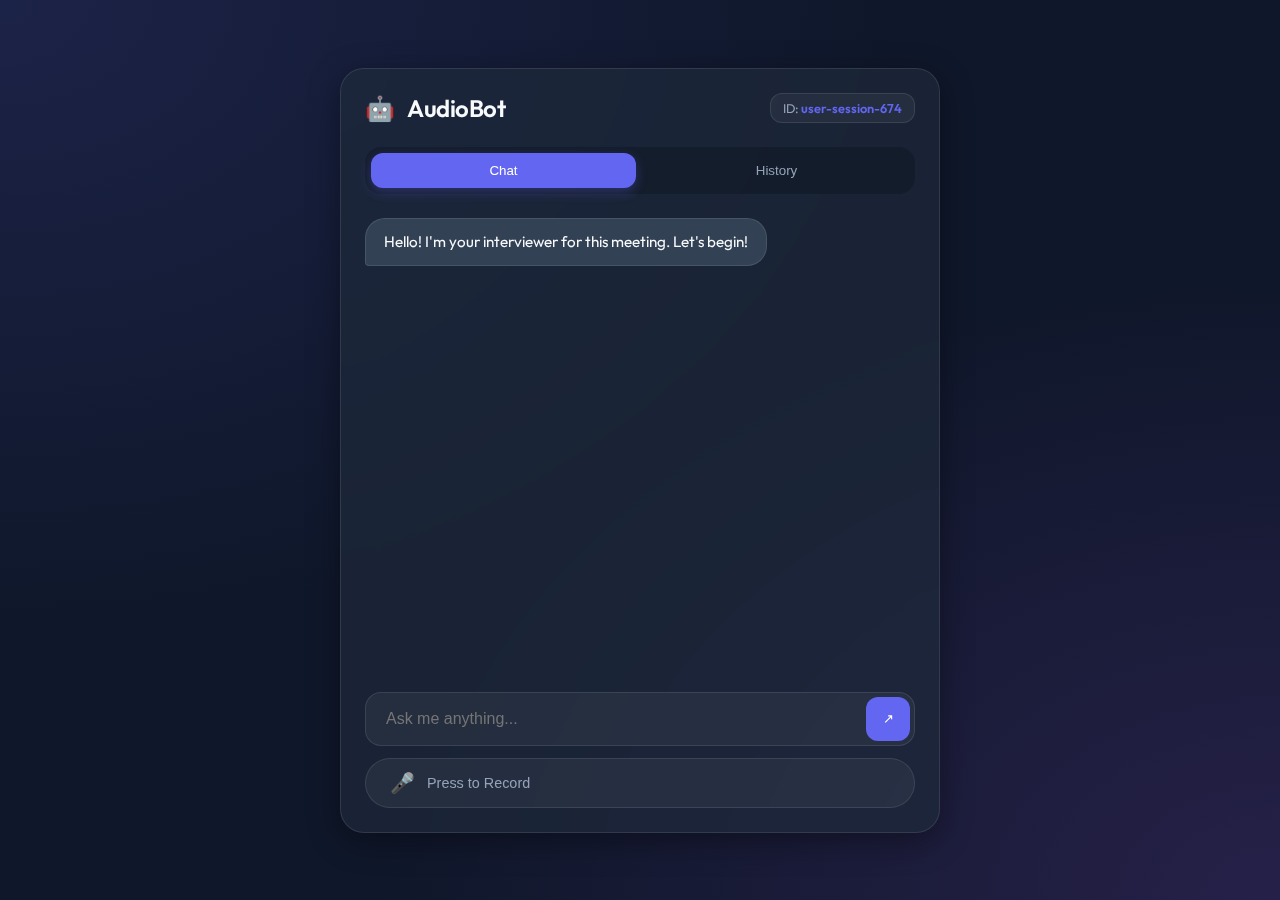
<file: frontend/index.html>
<!DOCTYPE html>
<html lang="en">

<head>
    <meta charset="UTF-8" />
    <meta name="viewport" content="width=device-width, initial-scale=1.0" />
    <title>AudioBot - AI Assistant</title>
    <link rel="stylesheet" href="styles.css" />
    <link href="https://fonts.googleapis.com/css2?family=Outfit:wght@300;400;500;600&display=swap" rel="stylesheet" />
</head>

<body>
    <div class="glass-container">
        <header>
            <div class="logo">
                <span class="logo-icon">🤖</span>
                <h1>AudioBot</h1>
            </div>
            <div class="session-badge">
                ID: <span id="conversationIdDisplay">...</span>
            </div>
        </header>

        <div class="tabs">
            <button class="tab-btn active" data-tab="chat">Chat</button>
            <button class="tab-btn" data-tab="history">History</button>
        </div>

        <main>
            <!-- Chat View -->
            <section id="chat-view" class="tab-pane active">
                <div id="chat-messages" class="scroll-area">
                </div>

                <button id="scrollToBottom" class="scroll-down-btn" title="Scroll to Bottom">
                    ↓
                </button>

                <div class="input-area">
                    <div class="input-wrapper">
                        <input id="textInput" type="text" placeholder="Ask me anything..." autocomplete="off" />
                        <button id="sendText" class="icon-btn" title="Send message">
                            <span class="btn-icon">↗</span>
                        </button>
                    </div>

                    <div class="voice-controls">
                        <button id="voiceControl" class="voice-btn">
                            <span class="mic-icon">🎤</span>
                            <span class="voice-status">Press to Record</span>
                        </button>
                    </div>
                </div>
            </section>

            <!-- History View -->
            <section id="history-view" class="tab-pane">
                <div class="history-header">
                    <h3>Recent Conversations</h3>
                    <button id="clearHistory" class="text-link">Clear All</button>
                </div>
                <div id="history-list" class="scroll-area">
                    <!-- History items injected here -->
                </div>
            </section>
        </main>
    </div>

    <script src="app.js"></script>
</body>

</html>
</file>
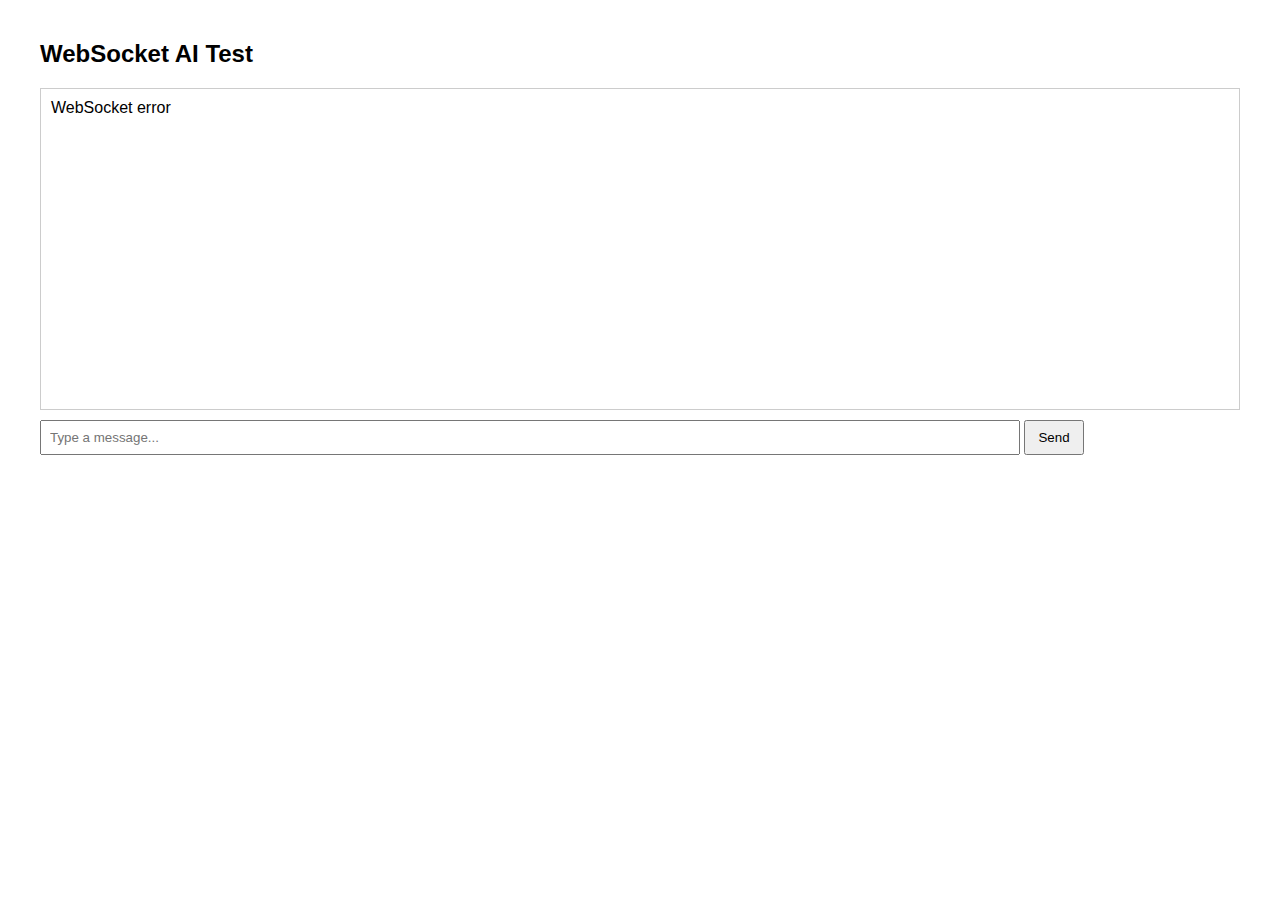
<file: AudioBot/frontend/index.html>
<!DOCTYPE html>
<html lang="en">

<head>
    <meta charset="UTF-8" />
    <title>WebSocket AI Test</title>
    <style>
        body {
            font-family: Arial, sans-serif;
            margin: 40px;
        }

        #log {
            border: 1px solid #ccc;
            padding: 10px;
            height: 300px;
            overflow-y: auto;
            margin-bottom: 10px;
            white-space: pre-wrap;
        }

        input {
            width: 80%;
            padding: 8px;
        }

        button {
            padding: 8px 12px;
        }
    </style>
</head>

<body>

    <h2>WebSocket AI Test</h2>

    <div id="log"></div>

    <input id="input" type="text" placeholder="Type a message..." />
    <button onclick="sendMessage()">Send</button>

    <script>
        const log = document.getElementById("log");
        const input = document.getElementById("input");

        const ws = new WebSocket("ws://localhost:8000/ws");

        ws.onopen = () => {
            logMessage("Connected to server");
        };

        ws.onmessage = (event) => {
            logMessage("AI: " + event.data);
        };

        ws.onerror = (err) => {
            logMessage("WebSocket error");
            console.error(err);
        };

        function sendMessage() {
            const text = input.value;
            if (!text) return;

            logMessage("You: " + text);
            ws.send(text);
            input.value = "";
        }

        function logMessage(message) {
            log.textContent += message + "\n";
            log.scrollTop = log.scrollHeight;
        }
    </script>

</body>

</html>
</file>
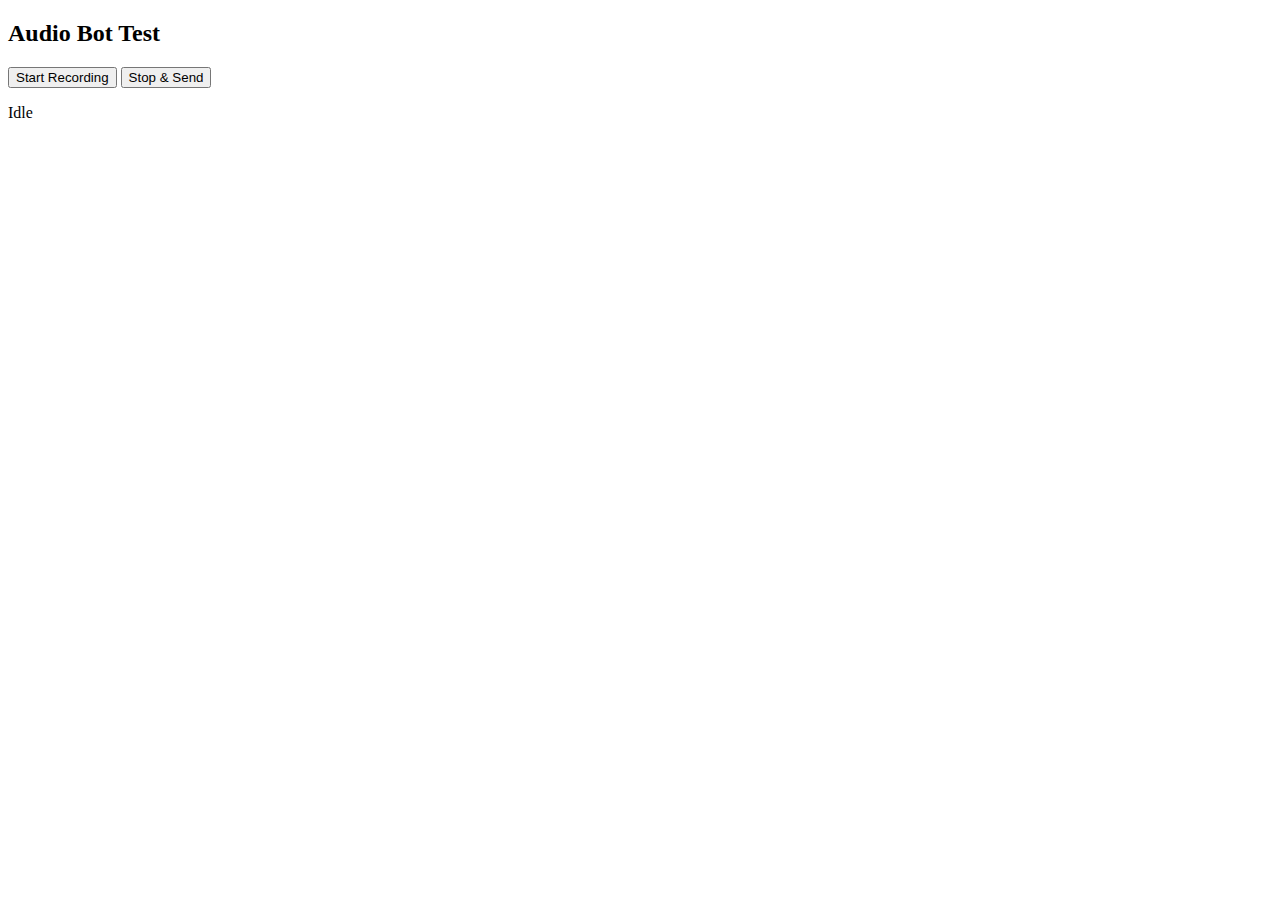
<file: frontend/audio_test.html>
<!DOCTYPE html>
<html>

<head>
    <title>Audio Bot Test</title>
</head>

<body>

    <h2>Audio Bot Test</h2>

    <button id="start">Start Recording</button>
    <button id="stop">Stop & Send</button>

    <p id="status">Idle</p>

    <script>
        let mediaRecorder;
        let audioChunks = [];

        const ws = new WebSocket("ws://localhost:8000/ws");
        ws.binaryType = "arraybuffer";

        ws.onopen = () => {
            document.getElementById("status").innerText = "WebSocket connected";
        };

        ws.onmessage = async (event) => {
            if (event.data instanceof ArrayBuffer) {
                const audioBlob = new Blob([event.data], { type: "audio/wav" });
                const audioUrl = URL.createObjectURL(audioBlob);
                const audio = new Audio(audioUrl);
                audio.play();
            }
        };

        document.getElementById("start").onclick = async () => {
            audioChunks = [];
            const stream = await navigator.mediaDevices.getUserMedia({ audio: true });
            mediaRecorder = new MediaRecorder(stream);
            mediaRecorder.start();

            mediaRecorder.ondataavailable = e => audioChunks.push(e.data);
            document.getElementById("status").innerText = "Recording...";
        };

        document.getElementById("stop").onclick = () => {
            mediaRecorder.stop();

            mediaRecorder.onstop = async () => {
                const audioBlob = new Blob(audioChunks, { type: "audio/wav" });
                const audioBuffer = await audioBlob.arrayBuffer();

                // Send control message
                ws.send(JSON.stringify({
                    type: "audio",
                    conversation_id: "voice-test-1"
                }));

                // Send audio bytes
                ws.send(audioBuffer);

                document.getElementById("status").innerText = "Sent audio";
            };
        };
    </script>

</body>

</html>
</file>
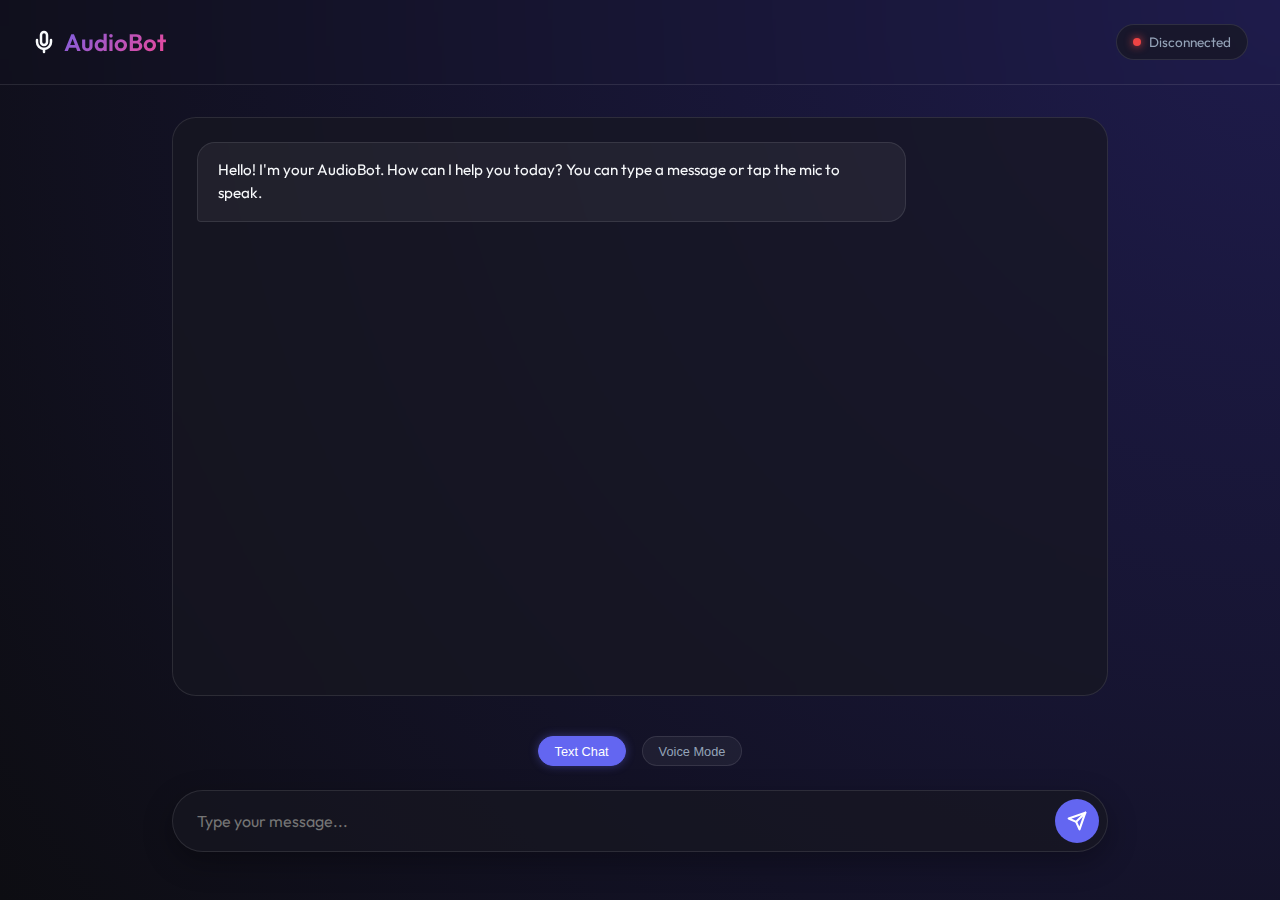
<file: frontend/index_old.html>
<!DOCTYPE html>
<html lang="en">

<head>
    <meta charset="UTF-8">
    <meta name="viewport" content="width=device-width, initial-scale=1.0">
    <title>AudioBot | Premium Voice AI</title>
    <link rel="preconnect" href="https://fonts.googleapis.com">
    <link rel="preconnect" href="https://fonts.gstatic.com" crossorigin>
    <link href="https://fonts.googleapis.com/css2?family=Outfit:wght@300;400;600&display=swap" rel="stylesheet">
    <style>
        :root {
            --bg-color: #0d0d12;
            --card-bg: rgba(23, 23, 33, 0.7);
            --primary: #6366f1;
            --primary-glow: rgba(99, 102, 241, 0.4);
            --secondary: #ec4899;
            --text-main: #f8fafc;
            --text-muted: #94a3b8;
            --glass-border: rgba(255, 255, 255, 0.1);
            --success: #10b981;
            --error: #ef4444;
        }

        * {
            box-sizing: border-box;
            margin: 0;
            padding: 0;
            user-select: none;
        }

        body {
            font-family: 'Outfit', sans-serif;
            background-color: var(--bg-color);
            color: var(--text-main);
            height: 100vh;
            display: flex;
            flex-direction: column;
            overflow: hidden;
            background: radial-gradient(circle at top right, #1e1b4b, var(--bg-color)),
                radial-gradient(circle at bottom left, #312e81, var(--bg-color));
        }

        /* --- Layout --- */

        header {
            padding: 1.5rem 2rem;
            display: flex;
            justify-content: space-between;
            align-items: center;
            backdrop-filter: blur(10px);
            border-bottom: 1px solid var(--glass-border);
            z-index: 100;
        }

        .logo {
            font-size: 1.5rem;
            font-weight: 600;
            background: linear-gradient(135deg, var(--primary), var(--secondary));
            -webkit-background-clip: text;
            background-clip: text;
            -webkit-text-fill-color: transparent;
            display: flex;
            align-items: center;
            gap: 0.5rem;
        }

        .status-pill {
            display: flex;
            align-items: center;
            gap: 0.5rem;
            padding: 0.5rem 1rem;
            background: var(--card-bg);
            border-radius: 999px;
            border: 1px solid var(--glass-border);
            font-size: 0.85rem;
            color: var(--text-muted);
            transition: all 0.3s ease;
        }

        .status-dot {
            width: 8px;
            height: 8px;
            border-radius: 50%;
            background: var(--error);
            box-shadow: 0 0 8px var(--error);
        }

        .status-dot.online {
            background: var(--success);
            box-shadow: 0 0 8px var(--success);
        }

        main {
            flex: 1;
            padding: 2rem;
            display: flex;
            flex-direction: column;
            max-width: 1000px;
            margin: 0 auto;
            width: 100%;
            gap: 1.5rem;
            overflow: hidden;
        }

        /* --- Chat Area --- */

        #chat-window {
            flex: 1;
            background: var(--card-bg);
            border-radius: 24px;
            border: 1px solid var(--glass-border);
            backdrop-filter: blur(20px);
            padding: 1.5rem;
            display: flex;
            flex-direction: column;
            gap: 1rem;
            overflow-y: auto;
            scroll-behavior: smooth;
        }

        #chat-window::-webkit-scrollbar {
            width: 6px;
        }

        #chat-window::-webkit-scrollbar-thumb {
            background: rgba(255, 255, 255, 0.1);
            border-radius: 10px;
        }

        .message {
            max-width: 80%;
            padding: 1rem 1.25rem;
            border-radius: 18px;
            line-height: 1.5;
            font-size: 0.95rem;
            animation: slideUp 0.3s ease-out;
        }

        @keyframes slideUp {
            from {
                opacity: 0;
                transform: translateY(10px);
            }

            to {
                opacity: 1;
                transform: translateY(0);
            }
        }

        .user-msg {
            align-self: flex-end;
            background: var(--primary);
            color: white;
            border-bottom-right-radius: 4px;
        }

        .bot-msg {
            align-self: flex-start;
            background: rgba(255, 255, 255, 0.05);
            border: 1px solid var(--glass-border);
            border-bottom-left-radius: 4px;
        }

        /* --- Controls --- */

        .controls-container {
            display: flex;
            flex-direction: column;
            gap: 1rem;
            padding: 1rem 0;
        }

        .mode-toggle {
            display: flex;
            justify-content: center;
            gap: 1rem;
            margin-bottom: 0.5rem;
        }

        .mode-btn {
            padding: 0.4rem 1rem;
            border-radius: 20px;
            background: rgba(255, 255, 255, 0.05);
            border: 1px solid var(--glass-border);
            color: var(--text-muted);
            font-size: 0.8rem;
            cursor: pointer;
            transition: all 0.2s;
        }

        .mode-btn.active {
            background: var(--primary);
            color: white;
            border-color: var(--primary);
            box-shadow: 0 0 10px var(--primary-glow);
        }

        .input-wrapper {
            background: var(--card-bg);
            border-radius: 32px;
            border: 1px solid var(--glass-border);
            padding: 0.5rem;
            display: flex;
            align-items: center;
            gap: 0.5rem;
            box-shadow: 0 10px 30px rgba(0, 0, 0, 0.3);
            transition: all 0.3s ease;
        }

        .input-wrapper:focus-within {
            border-color: var(--primary);
            box-shadow: 0 0 15px var(--primary-glow);
        }

        input {
            flex: 1;
            background: transparent;
            border: none;
            padding: 0.75rem 1rem;
            color: white;
            font-family: inherit;
            font-size: 1rem;
            outline: none;
        }

        #voice-btn {
            width: 48px;
            height: 48px;
            border-radius: 50%;
            border: none;
            background: rgba(255, 255, 255, 0.05);
            display: flex;
            align-items: center;
            justify-content: center;
            cursor: pointer;
            transition: all 0.3s cubic-bezier(0.175, 0.885, 0.32, 1.275);
            position: relative;
        }

        #voice-btn.recording {
            background: var(--secondary);
            animation: pulse 1.5s infinite;
            transform: scale(1.1);
        }

        @keyframes pulse {
            0% {
                box-shadow: 0 0 0 0 rgba(236, 72, 153, 0.7);
            }

            70% {
                box-shadow: 0 0 0 15px rgba(236, 72, 153, 0);
            }

            100% {
                box-shadow: 0 0 0 0 rgba(236, 72, 153, 0);
            }
        }

        #send-btn {
            height: 44px;
            width: 44px;
            border-radius: 50%;
            background: var(--primary);
            border: none;
            color: white;
            display: flex;
            align-items: center;
            justify-content: center;
            cursor: pointer;
            transition: all 0.2s;
        }

        #send-btn:hover {
            transform: scale(1.05);
            background: #4f46e5;
        }

        #send-btn svg {
            width: 20px;
            height: 20px;
        }

        /* --- Visualizer --- */
        .visualizer-container {
            height: 30px;
            display: none;
            align-items: center;
            justify-content: center;
            gap: 4px;
            margin-bottom: 0.5rem;
        }

        .bar {
            width: 3px;
            height: 10px;
            background: var(--secondary);
            border-radius: 2px;
            transition: height 0.1s ease;
        }
    </style>
</head>

<body>
    <header>
        <div class="logo">
            <svg width="24" height="24" viewBox="0 0 24 24" fill="none" stroke="currentColor" stroke-width="2.5"
                stroke-linecap="round" stroke-linejoin="round">
                <path d="M12 2a3 3 0 0 0-3 3v7a3 3 0 0 0 6 0V5a3 3 0 0 0-3-3Z" />
                <path d="M19 10v2a7 7 0 0 1-14 0v-2" />
                <line x1="12" x2="12" y1="19" y2="22" />
            </svg>
            AudioBot
        </div>
        <div class="status-pill">
            <div id="status-dot" class="status-dot"></div>
            <span id="status-text">Disconnected</span>
        </div>
    </header>

    <main>
        <div id="chat-window">
            <div class="message bot-msg">Hello! I'm your AudioBot. How can I help you today? You can type a message or
                tap the mic to speak.</div>
        </div>

        <div id="recording-overlay" class="visualizer-container">
            <div class="bar"></div>
            <div class="bar"></div>
            <div class="bar"></div>
            <div class="bar"></div>
            <div class="bar"></div>
            <div class="bar"></div>
            <div class="bar"></div>
            <div class="bar"></div>
        </div>

        <div class="controls-container">
            <div class="mode-toggle">
                <button id="text-mode-btn" class="mode-btn active">Text Chat</button>
                <button id="voice-mode-btn" class="mode-btn">Voice Mode</button>
            </div>

            <div class="input-wrapper">
                <button id="voice-btn" title="Hold to record">
                    <svg width="20" height="20" viewBox="0 0 24 24" fill="none" stroke="currentColor" stroke-width="2"
                        stroke-linecap="round" stroke-linejoin="round">
                        <path d="M12 1a3 3 0 0 0-3 3v8a3 3 0 0 0 6 0V4a3 3 0 0 0-3-3z"></path>
                        <path d="M19 10v2a7 7 0 0 1-14 0v-2"></path>
                        <line x1="12" y1="19" x2="12" y2="23"></line>
                        <line x1="8" y1="23" x2="16" y2="23"></line>
                    </svg>
                </button>
                <input type="text" id="text-input" placeholder="Type your message..." autocomplete="off">
                <button id="send-btn">
                    <svg viewBox="0 0 24 24" fill="none" stroke="currentColor" stroke-width="2.5" stroke-linecap="round"
                        stroke-linejoin="round">
                        <line x1="22" y1="2" x2="11" y2="13"></line>
                        <polygon points="22 2 15 22 11 13 2 9 22 2"></polygon>
                    </svg>
                </button>
            </div>
        </div>
    </main>

    <script>
        const chatWindow = document.getElementById('chat-window');
        const textInput = document.getElementById('text-input');
        const sendBtn = document.getElementById('send-btn');
        const voiceBtn = document.getElementById('voice-btn');
        const statusDot = document.getElementById('status-dot');
        const statusText = document.getElementById('status-text');
        const visualizer = document.getElementById('recording-overlay');
        const textModeBtn = document.getElementById('text-mode-btn');
        const voiceModeBtn = document.getElementById('voice-mode-btn');

        let currentMode = 'text'; // 'text' or 'voice'

        let ws = null;
        let mediaRecorder = null;
        let audioChunks = [];
        const convId = "premium-ui-test-" + Math.floor(Math.random() * 1000);

        function connect() {
            ws = new WebSocket("ws://localhost:8000/ws");
            ws.binaryType = "arraybuffer";

            ws.onopen = () => {
                statusDot.classList.add('online');
                statusText.innerText = "Connected";
            };

            ws.onclose = () => {
                statusDot.classList.remove('online');
                statusText.innerText = "Disconnected";
                setTimeout(connect, 3000); // Auto reconnect
            };

            ws.onmessage = async (event) => {
                if (event.data instanceof ArrayBuffer) {
                    // Bot Audio Response
                    const audioBlob = new Blob([event.data], { type: "audio/wav" });
                    const audioUrl = URL.createObjectURL(audioBlob);
                    const audio = new Audio(audioUrl);
                    addMessage("Responded with audio", 'bot');
                    audio.play();
                } else {
                    // Bot Text Response
                    const data = event.data;
                    addMessage(data, 'bot');
                }
            };
        }

        // Mode Switching
        textModeBtn.onclick = () => {
            currentMode = 'text';
            textModeBtn.classList.add('active');
            voiceModeBtn.classList.remove('active');
            voiceBtn.style.display = 'none';
            sendBtn.style.display = 'flex';
            textInput.style.display = 'block';
            textInput.placeholder = "Type your message...";
        };

        voiceModeBtn.onclick = () => {
            currentMode = 'voice';
            voiceModeBtn.classList.add('active');
            textModeBtn.classList.remove('active');
            voiceBtn.style.display = 'flex';
            sendBtn.style.display = 'none';
            textInput.style.display = 'block'; // Keep input to show transcription?
            textInput.placeholder = "Hold the mic to speak";
        };

        // Initialize UI
        textModeBtn.onclick();

        function addMessage(text, side) {
            const div = document.createElement('div');
            div.className = `message ${side === 'user' ? 'user-msg' : 'bot-msg'}`;
            div.innerText = text;
            chatWindow.appendChild(div);
            chatWindow.scrollTop = chatWindow.scrollHeight;
        }

        function sendMessage() {
            const text = textInput.value.trim();
            if (!text || ws.readyState !== WebSocket.OPEN) return;

            addMessage(text, 'user');
            ws.send(JSON.stringify({
                type: "text",
                conversation_id: convId,
                message: text
            }));
            textInput.value = '';
        }

        // --- Voice Logic ---
        let isRecording = false;

        async function startRecording() {
            audioChunks = [];
            const stream = await navigator.mediaDevices.getUserMedia({ audio: true });
            mediaRecorder = new MediaRecorder(stream);

            mediaRecorder.ondataavailable = e => audioChunks.push(e.data);

            mediaRecorder.onstop = async () => {
                const audioBlob = new Blob(audioChunks, { type: "audio/wav" });
                const buffer = await audioBlob.arrayBuffer();

                // Control message
                ws.send(JSON.stringify({
                    type: "audio",
                    conversation_id: convId
                }));
                // Data
                ws.send(buffer);
                addMessage("🎤 Voice message sent", 'user');
            };

            mediaRecorder.start();
            isRecording = true;
            voiceBtn.classList.add('recording');
            visualizer.style.display = 'flex';
            animateVisualizer();
        }

        function stopRecording() {
            if (mediaRecorder && isRecording) {
                mediaRecorder.stop();
                isRecording = false;
                voiceBtn.classList.remove('recording');
                visualizer.style.display = 'none';
            }
        }

        function animateVisualizer() {
            if (!isRecording) return;
            const bars = document.querySelectorAll('.bar');
            bars.forEach(bar => {
                const h = 5 + Math.random() * 25;
                bar.style.height = `${h}px`;
            });
            setTimeout(animateVisualizer, 100);
        }

        // Event Listeners
        sendBtn.onclick = sendMessage;
        textInput.onkeypress = (e) => e.key === 'Enter' && sendMessage();

        voiceBtn.onmousedown = startRecording;
        window.onmouseup = stopRecording; // Global up to catch drag-out

        // Mobile touch support
        voiceBtn.ontouchstart = (e) => { e.preventDefault(); startRecording(); };
        voiceBtn.ontouchend = (e) => { e.preventDefault(); stopRecording(); };

        connect();
    </script>
</body>

</html>
</file>
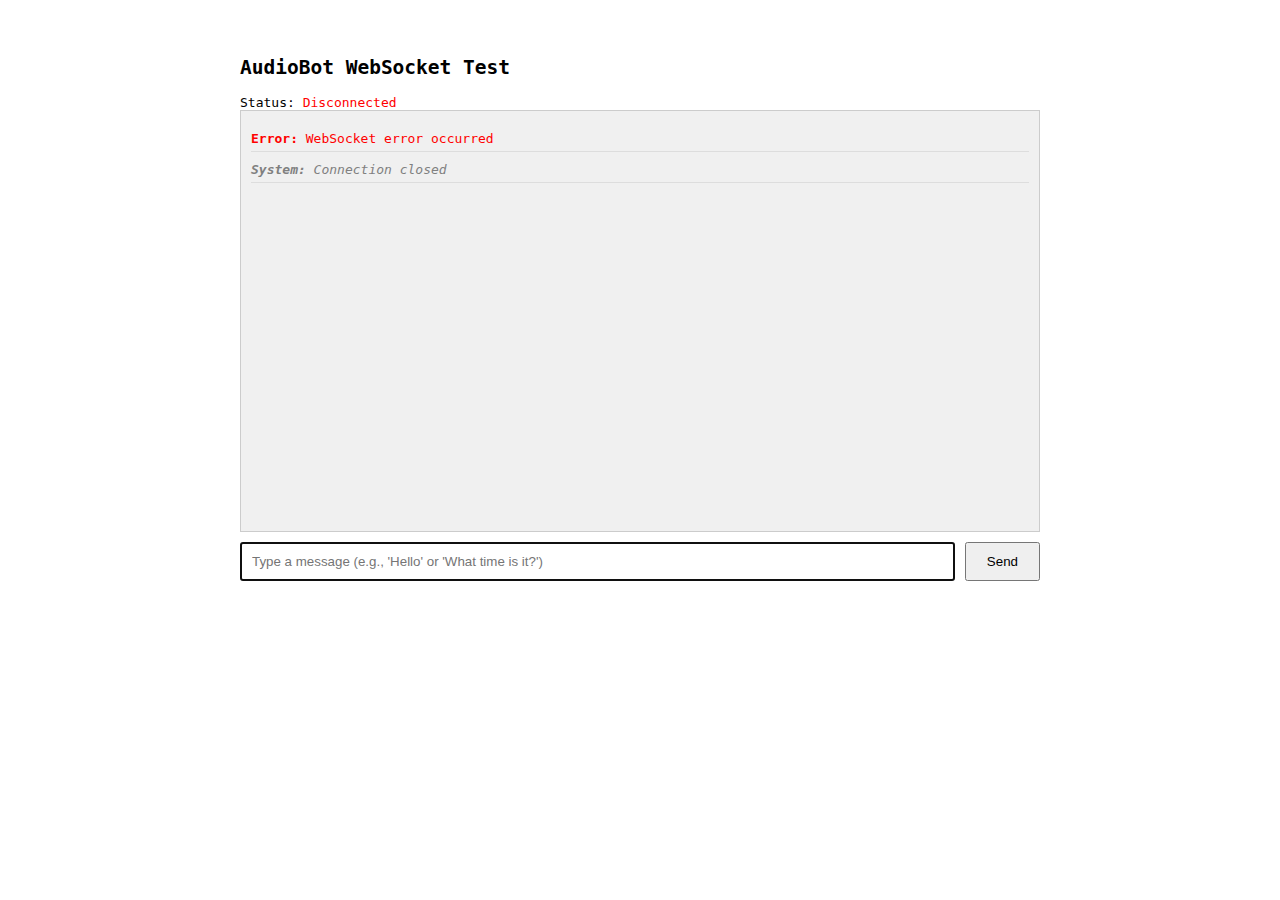
<file: frontend/test.html>
<!DOCTYPE html>
<html>

<head>
    <title>AudioBot Simple Test</title>
    <style>
        body {
            font-family: monospace;
            max-width: 800px;
            margin: 20px auto;
            padding: 20px;
        }

        #log {
            height: 400px;
            border: 1px solid #ccc;
            overflow-y: scroll;
            padding: 10px;
            margin-bottom: 10px;
            background: #f0f0f0;
        }

        .message {
            margin: 5px 0;
            border-bottom: 1px solid #ddd;
            padding: 5px 0;
        }

        .sent {
            color: blue;
        }

        .received {
            color: green;
        }

        .error {
            color: red;
        }

        .system {
            color: gray;
            font-style: italic;
        }

        #input-container {
            display: flex;
            gap: 10px;
        }

        input {
            flex-grow: 1;
            padding: 10px;
        }

        button {
            padding: 10px 20px;
            cursor: pointer;
        }
    </style>
</head>

<body>
    <h2>AudioBot WebSocket Test</h2>
    <div id="status">Status: <span id="status-text" style="color:orange">Connecting...</span></div>
    <div id="log"></div>
    <div id="input-container">
        <input type="text" id="msg" placeholder="Type a message (e.g., 'Hello' or 'What time is it?')" autofocus>
        <button onclick="send()">Send</button>
    </div>

    <script>
        const logDiv = document.getElementById('log');
        const statusText = document.getElementById('status-text');
        const msgInput = document.getElementById('msg');
        let ws = null;

        function connect() {
            ws = new WebSocket('ws://localhost:8000/ws');

            ws.onopen = function () {
                statusText.innerText = 'Connected';
                statusText.style.color = 'green';
                log('System', 'Connected to WebSocket server', 'system');
            };

            ws.onmessage = function (e) {
                log('Received', e.data, 'received');
            };

            ws.onerror = function (e) {
                statusText.innerText = 'Error';
                statusText.style.color = 'red';
                log('Error', 'WebSocket error occurred', 'error');
            };

            ws.onclose = function () {
                statusText.innerText = 'Disconnected';
                statusText.style.color = 'red';
                log('System', 'Connection closed', 'system');
            };
        }

        function send() {
            const text = msgInput.value;
            if (!text) return;
            if (!ws || ws.readyState !== WebSocket.OPEN) {
                log('Error', 'Not connected', 'error');
                return;
            }
            ws.send(JSON.stringify({
                conversation_id: "test-123",
                message: text
            }));
            log('Sent', text, 'sent');
            msgInput.value = '';
        }

        function log(type, msg, className) {
            const div = document.createElement('div');
            div.className = 'message ' + className;
            div.innerHTML = `<strong>${type}:</strong> ${msg}`;
            logDiv.appendChild(div);
            logDiv.scrollTop = logDiv.scrollHeight;
        }

        msgInput.addEventListener('keypress', function (e) {
            if (e.key === 'Enter') send();
        });

        // Connect immediately
        connect();
    </script>
</body>

</html>
</file>
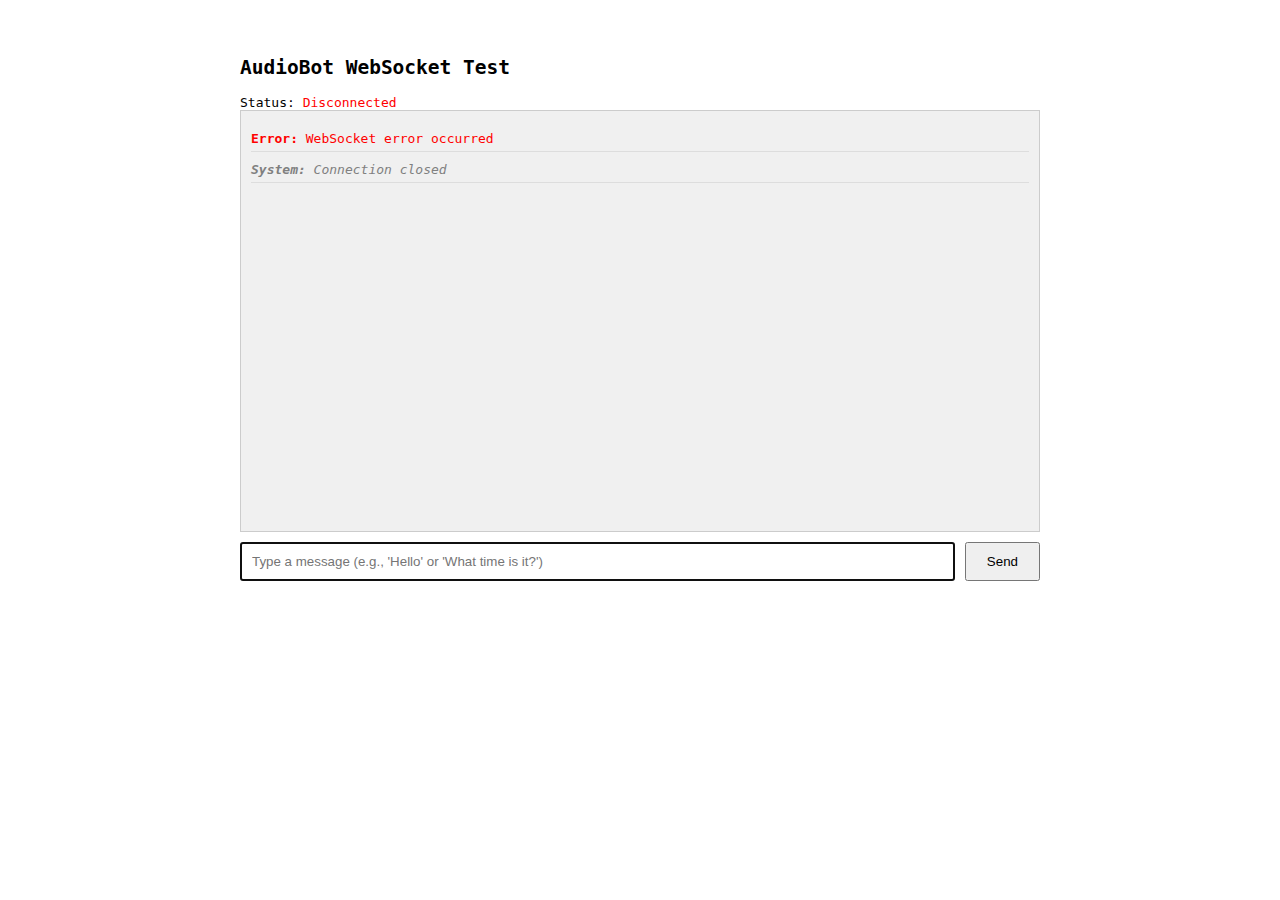
<file: AudioBot/frontend/test.html>
<!DOCTYPE html>
<html>

<head>
    <title>AudioBot Simple Test</title>
    <style>
        body {
            font-family: monospace;
            max-width: 800px;
            margin: 20px auto;
            padding: 20px;
        }

        #log {
            height: 400px;
            border: 1px solid #ccc;
            overflow-y: scroll;
            padding: 10px;
            margin-bottom: 10px;
            background: #f0f0f0;
        }

        .message {
            margin: 5px 0;
            border-bottom: 1px solid #ddd;
            padding: 5px 0;
        }

        .sent {
            color: blue;
        }

        .received {
            color: green;
        }

        .error {
            color: red;
        }

        .system {
            color: gray;
            font-style: italic;
        }

        #input-container {
            display: flex;
            gap: 10px;
        }

        input {
            flex-grow: 1;
            padding: 10px;
        }

        button {
            padding: 10px 20px;
            cursor: pointer;
        }
    </style>
</head>

<body>
    <h2>AudioBot WebSocket Test</h2>
    <div id="status">Status: <span id="status-text" style="color:orange">Connecting...</span></div>
    <div id="log"></div>
    <div id="input-container">
        <input type="text" id="msg" placeholder="Type a message (e.g., 'Hello' or 'What time is it?')" autofocus>
        <button onclick="send()">Send</button>
    </div>

    <script>
        const logDiv = document.getElementById('log');
        const statusText = document.getElementById('status-text');
        const msgInput = document.getElementById('msg');
        let ws = null;

        function connect() {
            ws = new WebSocket('ws://localhost:8000/ws');

            ws.onopen = function () {
                statusText.innerText = 'Connected';
                statusText.style.color = 'green';
                log('System', 'Connected to WebSocket server', 'system');
            };

            ws.onmessage = function (e) {
                log('Received', e.data, 'received');
            };

            ws.onerror = function (e) {
                statusText.innerText = 'Error';
                statusText.style.color = 'red';
                log('Error', 'WebSocket error occurred', 'error');
            };

            ws.onclose = function () {
                statusText.innerText = 'Disconnected';
                statusText.style.color = 'red';
                log('System', 'Connection closed', 'system');
            };
        }

        function send() {
            const text = msgInput.value;
            if (!text) return;
            if (!ws || ws.readyState !== WebSocket.OPEN) {
                log('Error', 'Not connected', 'error');
                return;
            }
            ws.send(text);
            log('Sent', text, 'sent');
            msgInput.value = '';
        }

        function log(type, msg, className) {
            const div = document.createElement('div');
            div.className = 'message ' + className;
            div.innerHTML = `<strong>${type}:</strong> ${msg}`;
            logDiv.appendChild(div);
            logDiv.scrollTop = logDiv.scrollHeight;
        }

        msgInput.addEventListener('keypress', function (e) {
            if (e.key === 'Enter') send();
        });

        // Connect immediately
        connect();
    </script>
</body>

</html>
</file>
<file: frontend/styles.css>
:root {
    --primary: #6366f1;
    --primary-hover: #4f46e5;
    --bg-dark: #0f172a;
    --glass-bg: rgba(30, 41, 59, 0.7);
    --glass-border: rgba(255, 255, 255, 0.1);
    --text-main: #f8fafc;
    --text-dim: #94a3b8;
    --bubble-user: #4f46e5;
    --bubble-ai: #334155;
    --shadow: 0 8px 32px 0 rgba(0, 0, 0, 0.37);
}

* {
    box-sizing: border-box;
    margin: 0;
    padding: 0;
}

body {
    font-family: 'Outfit', sans-serif;
    background: var(--bg-dark);
    background-image:
        radial-gradient(at 0% 0%, rgba(99, 102, 241, 0.15) 0px, transparent 50%),
        radial-gradient(at 100% 100%, rgba(168, 85, 247, 0.15) 0px, transparent 50%);
    color: var(--text-main);
    height: 100vh;
    display: flex;
    justify-content: center;
    align-items: center;
    overflow: hidden;
}

.glass-container {
    width: 90%;
    max-width: 600px;
    height: 85vh;
    background: var(--glass-bg);
    backdrop-filter: blur(12px);
    -webkit-backdrop-filter: blur(12px);
    border: 1px solid var(--glass-border);
    border-radius: 24px;
    display: flex;
    flex-direction: column;
    box-shadow: var(--shadow);
    padding: 24px;
}

header {
    display: flex;
    justify-content: space-between;
    align-items: center;
    margin-bottom: 24px;
}

.logo {
    display: flex;
    align-items: center;
    gap: 12px;
}

.logo-icon {
    font-size: 24px;
}

h1 {
    font-size: 1.5rem;
    font-weight: 600;
    letter-spacing: -0.02em;
}

.session-badge {
    background: rgba(255, 255, 255, 0.05);
    padding: 6px 12px;
    border-radius: 12px;
    font-size: 0.8rem;
    color: var(--text-dim);
    border: 1px solid var(--glass-border);
}

#conversationIdDisplay {
    color: var(--primary);
    font-weight: 600;
}

/* Tabs */
.tabs {
    display: flex;
    gap: 8px;
    background: rgba(0, 0, 0, 0.2);
    padding: 6px;
    border-radius: 16px;
    margin-bottom: 24px;
}

.tab-btn {
    flex: 1;
    background: transparent;
    border: none;
    color: var(--text-dim);
    padding: 10px;
    border-radius: 12px;
    cursor: pointer;
    font-weight: 500;
    transition: all 0.3s ease;
}

.tab-btn.active {
    background: var(--primary);
    color: white;
    box-shadow: 0 4px 12px rgba(99, 102, 241, 0.3);
}

/* Main Content Layout */
main {
    flex: 1;
    min-height: 0;
    display: flex;
    flex-direction: column;
}

/* Scroll Area & Pane */
.tab-pane {
    display: none;
    flex-direction: column;
    flex: 1;
    min-height: 0;
    overflow: hidden;
    position: relative;
    /* For absolute positioning of scroll button */
}

.tab-pane.active {
    display: flex;
}

.scroll-area {
    flex: 1;
    overflow-y: auto;
    padding-right: 8px;
    margin-bottom: 24px;
    display: flex;
    flex-direction: column;
    gap: 16px;
    scroll-behavior: smooth;
}

.scroll-down-btn {
    position: absolute;
    bottom: 120px;
    right: 24px;
    background: var(--primary);
    color: white;
    border: none;
    width: 40px;
    height: 40px;
    border-radius: 50%;
    display: flex;
    justify-content: center;
    align-items: center;
    cursor: pointer;
    box-shadow: 0 4px 12px rgba(0, 0, 0, 0.3);
    border: 1px solid var(--glass-border);
    opacity: 0;
    visibility: hidden;
    transition: all 0.3s;
    z-index: 10;
}

.scroll-down-btn.visible {
    opacity: 1;
    visibility: visible;
}

.scroll-down-btn:hover {
    background: var(--primary-hover);
    transform: translateY(-2px);
}

/* Custom Scrollbar */
.scroll-area::-webkit-scrollbar {
    width: 6px;
}

.scroll-area::-webkit-scrollbar-track {
    background: transparent;
}

.scroll-area::-webkit-scrollbar-thumb {
    background: rgba(255, 255, 255, 0.1);
    border-radius: 10px;
}

/* Message Bubbles */
.message {
    display: flex;
    flex-direction: column;
    max-width: 85%;
}

.message.user {
    align-self: flex-end;
}

.message.ai {
    align-self: flex-start;
}

.bubble {
    padding: 12px 18px;
    border-radius: 20px;
    font-size: 0.95rem;
    line-height: 1.5;
}

.user .bubble {
    background: var(--bubble-user);
    color: white;
    border-bottom-right-radius: 4px;
}

.ai .bubble {
    background: var(--bubble-ai);
    color: var(--text-main);
    border-bottom-left-radius: 4px;
    border: 1px solid var(--glass-border);
}

/* Input Area */
.input-area {
    display: flex;
    flex-direction: column;
    gap: 12px;
}

.input-wrapper {
    display: flex;
    background: rgba(255, 255, 255, 0.05);
    border: 1px solid var(--glass-border);
    border-radius: 16px;
    padding: 4px;
}

input {
    flex: 1;
    background: transparent;
    border: none;
    color: var(--text-main);
    padding: 12px 16px;
    outline: none;
    font-size: 1rem;
}

.icon-btn {
    background: var(--primary);
    color: white;
    border: none;
    width: 44px;
    height: 44px;
    border-radius: 12px;
    display: flex;
    justify-content: center;
    align-items: center;
    cursor: pointer;
    transition: background 0.2s;
}

.icon-btn:hover {
    background: var(--primary-hover);
}

/* Voice Layout */
.voice-controls {
    display: flex;
    justify-content: center;
}

.voice-btn {
    display: flex;
    align-items: center;
    gap: 12px;
    background: rgba(255, 255, 255, 0.05);
    border: 1px solid var(--glass-border);
    padding: 12px 24px;
    border-radius: 50px;
    cursor: pointer;
    transition: all 0.3s;
    width: 100%;
}

.voice-btn:hover {
    background: rgba(255, 255, 255, 0.1);
}

.voice-btn.recording {
    background: rgba(239, 68, 68, 0.2);
    border-color: rgba(239, 68, 68, 0.5);
    animation: pulse 1.5s infinite;
}

.mic-icon {
    font-size: 20px;
}

.voice-status {
    font-size: 0.9rem;
    font-weight: 500;
    color: var(--text-dim);
}

.recording .voice-status {
    color: #ef4444;
}

@keyframes pulse {
    0% {
        box-shadow: 0 0 0 0 rgba(239, 68, 68, 0.4);
    }

    70% {
        box-shadow: 0 0 0 10px rgba(239, 68, 68, 0);
    }

    100% {
        box-shadow: 0 0 0 0 rgba(239, 68, 68, 0);
    }
}

/* History Styles */
.history-header {
    display: flex;
    justify-content: space-between;
    align-items: center;
    margin-bottom: 20px;
}

.text-link {
    background: transparent;
    border: none;
    color: var(--primary);
    font-size: 0.85rem;
    cursor: pointer;
}

.history-item {
    background: rgba(255, 255, 255, 0.03);
    border: 1px solid var(--glass-border);
    padding: 16px;
    border-radius: 16px;
    margin-bottom: 12px;
}

.history-date {
    font-size: 0.75rem;
    color: var(--text-dim);
    margin-bottom: 6px;
    display: block;
}

.history-text {
    font-size: 0.9rem;
    color: var(--text-main);
    display: -webkit-box;
    -webkit-line-clamp: 2;
    line-clamp: 2;
    -webkit-box-orient: vertical;
    overflow: hidden;
}

.empty-state {
    text-align: center;
    color: var(--text-dim);
    margin-top: 40px;
}
</file>
